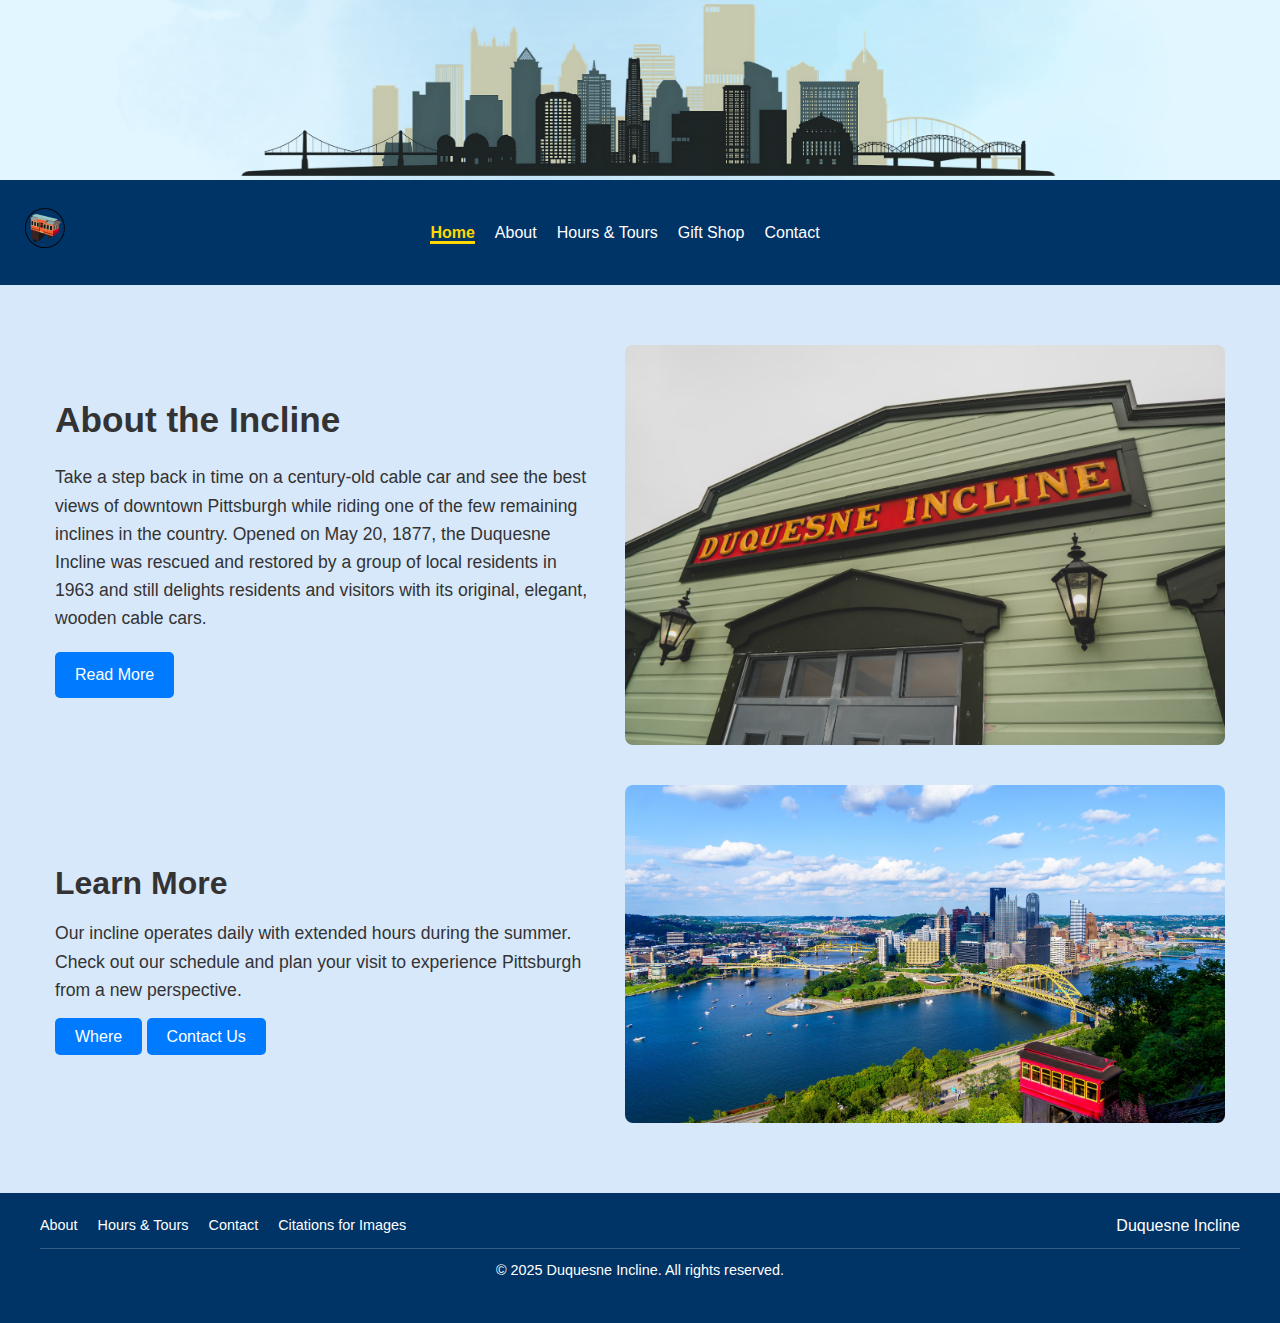
<file: index.html>
<!DOCTYPE html>
<html lang="en">
<head>
  <meta charset="UTF-8" >
  <meta name="viewport" content="width=device-width, initial-scale=1.0">
  <title>Duquesne Incline - Demo Page</title>

  <script src="https://code.jquery.com/jquery-3.7.1.min.js"></script>

  <link rel="stylesheet" href="static/style.css" >
</head>
<body>
  <header>
    <div class="banner">
      <img src="static/bannerImg.png" alt="Duquesne Incline Banner">
    </div>
    <nav>
      <div class="logo">

        <img src="static/LogoImg.webp" alt="Logo">
      </div>
      <ul class="nav-links">

        <li><a href="index.html" class="active">Home</a></li>
        <li><a href="views/about.html">About</a></li>
        <li><a href="views/hoursNtours.html">Hours & Tours</a></li>
        <li><a href="views/gifts.html">Gift Shop</a></li>
        <li><a href="views/contact.html">Contact</a></li>
      </ul>
      <div class="nav-spacer"></div>
    </nav>
  </header>
  
  <main>

    

    <section id="about" class="about-incline">
      <div class="text-content">
        <h2>About the Incline</h2>
        <p>
          Take a step back in time on a century-old cable car and see the best views of downtown Pittsburgh while riding one of the few remaining inclines in the country.
          Opened on May 20, 1877, the Duquesne Incline was rescued and restored by a group of local residents in 1963 and still delights residents and visitors with its original, elegant, wooden cable cars.
          
        </p>
        <div class="button-group">
          <a href="views/about.html" class="btn">Read More</a>
        </div>
      </div>
      <img src="static/pic4.avif" alt="Duquesne Incline overhead view">
    </section>
    
    
    <section class="open-hours">
      <div class="text-content">
        <h3>Learn More</h3>
        <div id="weather-display"></div>
        <p>
          Our incline operates daily with extended hours during the summer. Check out our schedule and plan your visit to experience Pittsburgh from a new perspective.
        </p>
        <a href="views/hoursNtours.html" class="btn">Where</a>
        <a href="views/contact.html" class="btn">Contact Us</a>

        
      </div>
      <img src="static/pic1.avif" alt="Duquesne Incline tracks">
    </section>
  </main>
  
  <footer>
    <div class="footer-container">
      <div class="footer-top">
        <ul class="footer-links">
          <li><a href="views/about.html">About</a></li>
          <li><a href="views/hours.html">Hours & Tours</a></li>
          <li><a href="views/contact.html">Contact</a></li>
          <li><a href="static/ImagesCite.pdf">Citations for Images</a></li>
        </ul>
        <div class="footer-right">
          <p>Duquesne Incline</p>
        </div>
      </div>
      
      <div class="footer-line"></div>
      
      <div class="footer-bottom">
        <p>&copy; 2025 Duquesne Incline. All rights reserved.</p>
      </div>
    </div>
  </footer>
  
  
  <script src="static/script.js"></script>

</body>
</html>
</file>
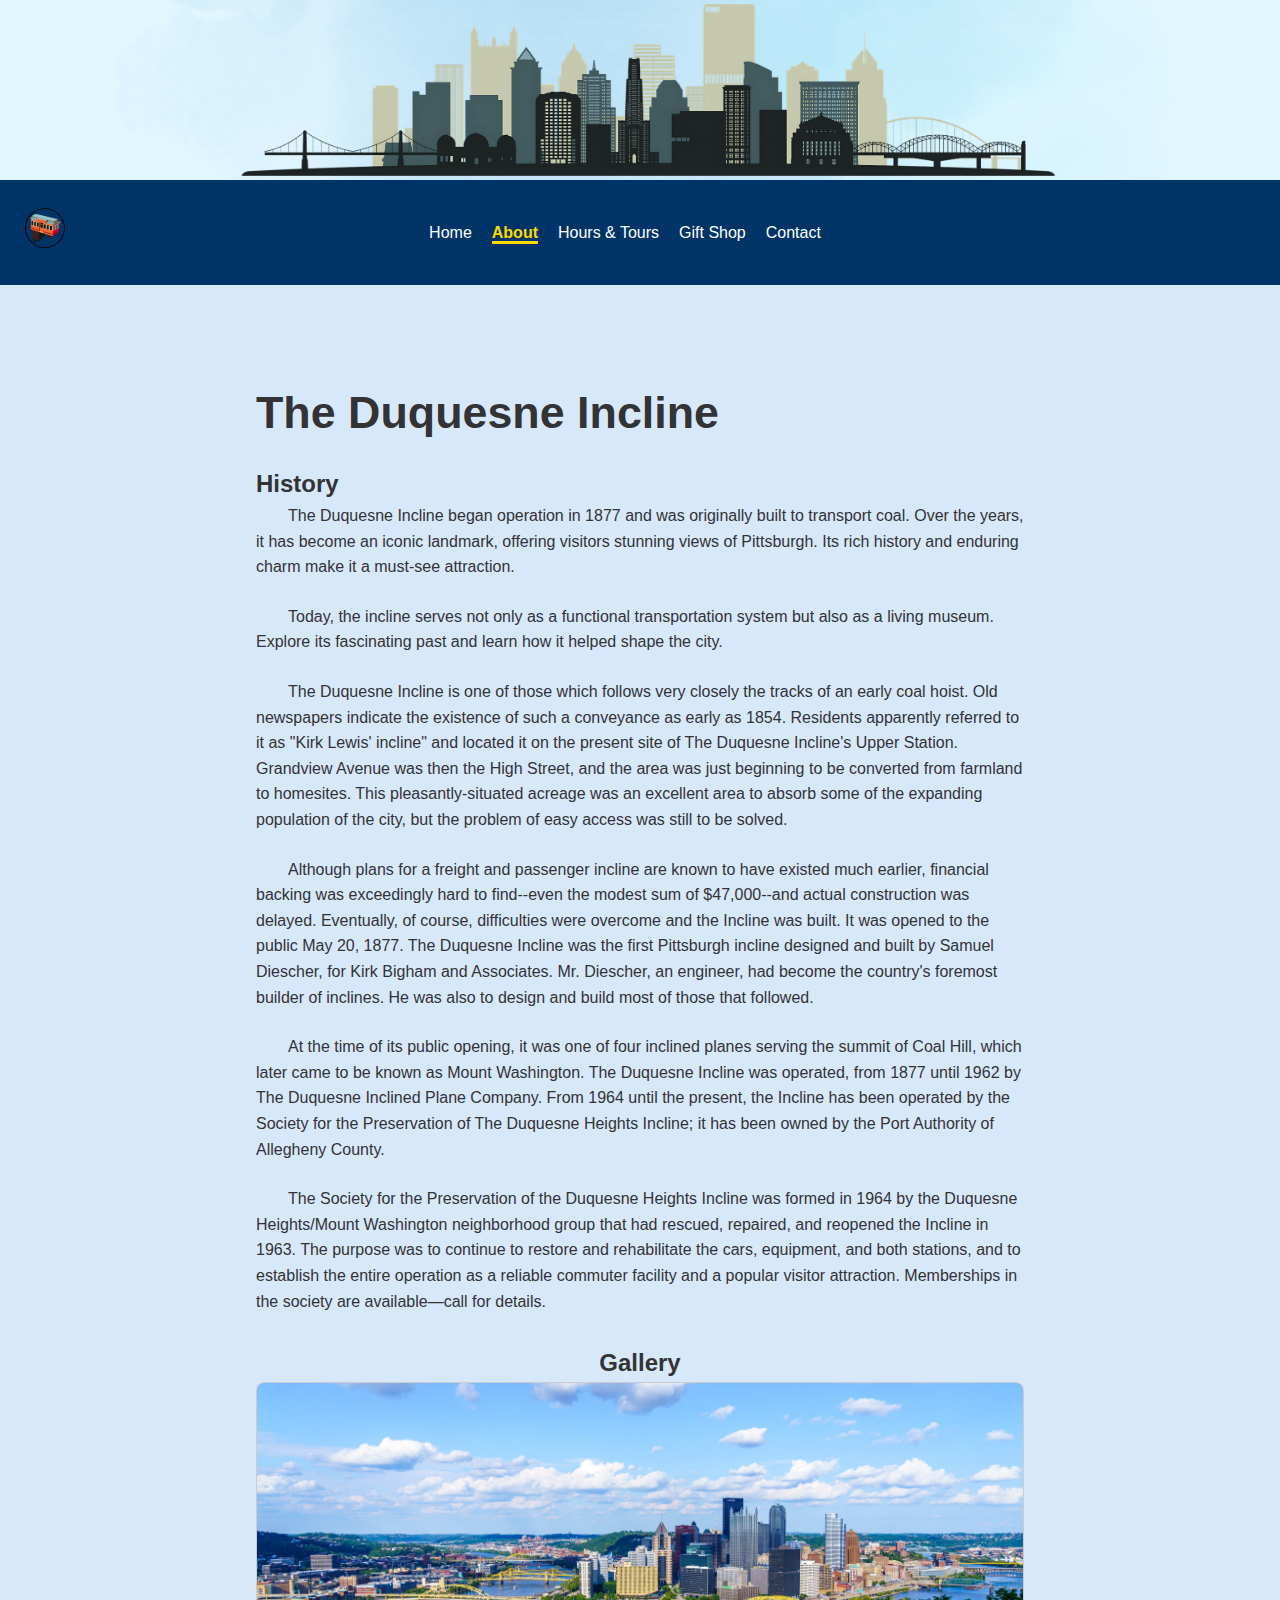
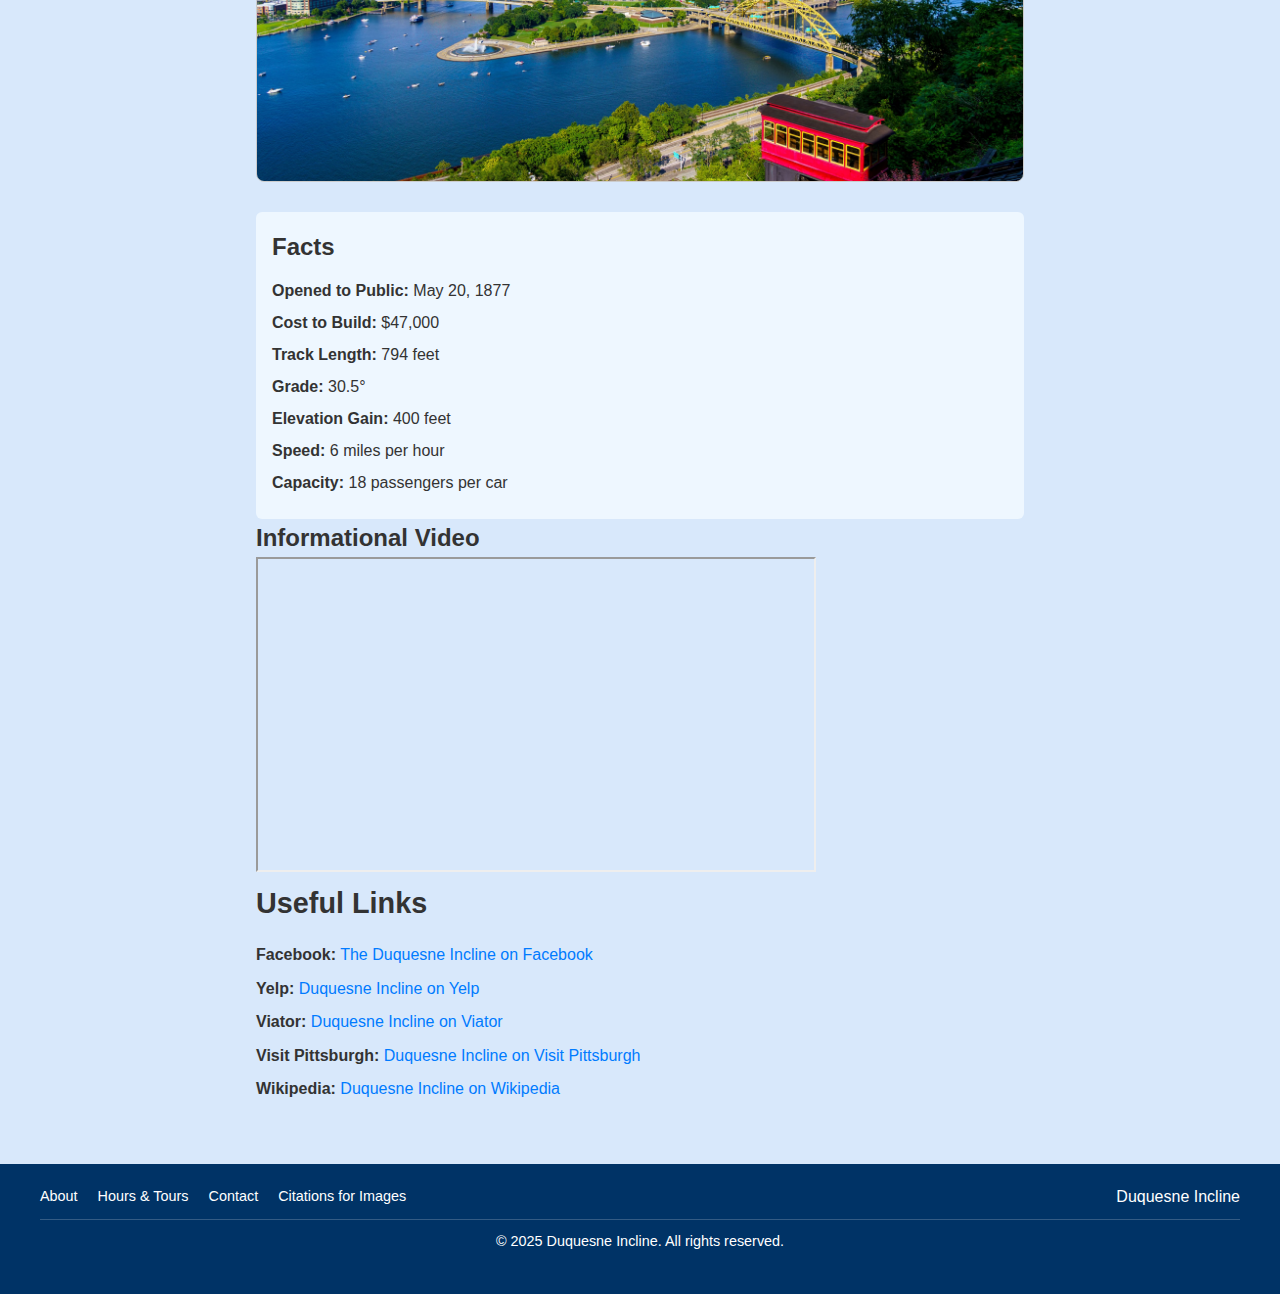
<file: views/about.html>
<!DOCTYPE html>
<html lang="en">
<head>
  <meta charset="UTF-8" >
  <meta name="viewport" content="width=device-width, initial-scale=1.0">
  <title>Duquesne Incline - About</title>

  <link rel="stylesheet" href="../static/style.css" >

  <script src="https://code.jquery.com/jquery-3.7.1.min.js"></script>
</head>
<body>
  <header>
    <div class="banner">
      <img src="../static/bannerImg.png" alt="Duquesne Incline Banner">
    </div>
    <nav>
      <div class="logo">
        <img src="../static/LogoImg.webp" alt="Logo">
      </div>
      <ul class="nav-links">
        <li><a href="../index.html">Home</a></li>
        <li><a href="about.html" class="active">About</a></li>
        <li><a href="hoursNtours.html">Hours & Tours</a></li>
        <li><a href="gifts.html">Gift Shop</a></li>
        <li><a href="contact.html">Contact</a></li>
      </ul>
      <div class="nav-spacer"></div>
    </nav>
  </header>

  <main>
    <section class="about-content">
      <h1>The Duquesne Incline</h1>

      <div class="about-history">
        <h2>History</h2>
        <p>
            The Duquesne Incline began operation in 1877 and was originally built to transport coal.
          Over the years, it has become an iconic landmark, offering visitors stunning views of Pittsburgh.
          Its rich history and enduring charm make it a must-see attraction.
        </p>
        <p>
            Today, the incline serves not only as a functional transportation system but also as a living museum.
          Explore its fascinating past and learn how it helped shape the city.
        </p>
        <p>
            The Duquesne Incline is one of those which follows very closely the tracks of an early coal hoist. Old newspapers indicate the existence of such a conveyance as early as 1854. Residents apparently referred to it as "Kirk Lewis' incline" and located it on the present site of The Duquesne Incline's Upper Station. Grandview Avenue was then the High Street, and the area was just beginning to be converted from farmland to homesites. This pleasantly-situated acreage was an excellent area to absorb some of the expanding population of the city, but the problem of easy access was still to be solved.
        </p>
        <p>
            Although plans for a freight and passenger incline are known to have existed much earlier, financial backing was exceedingly hard to find--even the modest sum of $47,000--and actual construction was delayed. Eventually, of course, difficulties were overcome and the Incline was built. It was opened to the public May 20, 1877. The Duquesne Incline was the first Pittsburgh incline designed and built by Samuel Diescher, for Kirk Bigham and Associates. Mr. Diescher, an engineer, had become the country's foremost builder of inclines. He was also to design and build most of those that followed.
        </p>
        <p>
            At the time of its public opening, it was one of four inclined planes serving the summit of Coal Hill, which later came to be known as Mount Washington. The Duquesne Incline was operated, from 1877 until 1962 by The Duquesne Inclined Plane Company. From 1964 until the present, the Incline has been operated by the Society for the Preservation of The Duquesne Heights Incline; it has been owned by the Port Authority of Allegheny County.
        </p>
        <p>
            The Society for the Preservation of the Duquesne Heights Incline was formed in 1964 by the Duquesne Heights/Mount Washington neighborhood group that had rescued, repaired, and reopened the Incline in 1963. The purpose was to continue to restore and rehabilitate the cars, equipment, and both stations, and to establish the entire operation as a reliable commuter facility and a popular visitor attraction. Memberships in the society are available—call for details.
        </p>
      </div>


      <div class="about-carousel">
        <h2>Gallery</h2>
        <div class="carousel-container">

          <img src="../static/pic1.avif" alt="Duquesne Incline Image 1">
          <img src="../static/pic2.avif" alt="Duquesne Incline Image 2">
          <img src="../static/pic3.avif" alt="Duquesne Incline Image 3">
        </div>
      </div>


      <div class="facts">
        <h2>Facts</h2>
        <ul>
          <li><strong>Opened to Public:</strong> May 20, 1877</li>
          <li><strong>Cost to Build:</strong> $47,000</li>
          <li><strong>Track Length:</strong> 794 feet</li>
          <li><strong>Grade:</strong> 30.5°</li>
          <li><strong>Elevation Gain:</strong> 400 feet</li>
          <li><strong>Speed:</strong> 6 miles per hour</li>
          <li><strong>Capacity:</strong> 18 passengers per car</li>
        </ul>
      </div>

      <section class="video">
        <h2>Informational Video</h2>
        <iframe width="560" height="315"
          src="https://www.youtube-nocookie.com/embed/ve3KMUIlSGk?si=R7fPM-B3IRfa2jn-"
          title="YouTube video player" 
          allow="accelerometer; autoplay; clipboard-write; encrypted-media; gyroscope; picture-in-picture; web-share"
          referrerpolicy="strict-origin-when-cross-origin" allowfullscreen>
        </iframe>
      </section>


      <section class="useful-links">
        <h2>Useful Links</h2>
        <ul>
          <li><strong>Facebook:</strong> <a href="https://www.facebook.com/TheDuquesneIncline" target="_blank">The Duquesne Incline on Facebook</a></li>
          <li><strong>Yelp:</strong> <a href="https://www.yelp.com/biz/duquesne-incline-pittsburgh" target="_blank">Duquesne Incline on Yelp</a></li>
          <li><strong>Viator:</strong> <a href="https://www.viator.com/Pittsburgh-attractions/Duquesne-Incline/d22639-a21677" target="_blank">Duquesne Incline on Viator</a></li>
          <li><strong>Visit Pittsburgh:</strong> <a href="https://www.visitpittsburgh.com/directory/duquesne-incline/" target="_blank">Duquesne Incline on Visit Pittsburgh</a></li>
          <li><strong>Wikipedia:</strong> <a href="https://en.wikipedia.org/wiki/Duquesne_Incline" target="_blank">Duquesne Incline on Wikipedia</a></li>
        </ul>
      </section>
      
    </section>
  </main>

  <footer>
    <div class="footer-container">

      <div class="footer-top">
        <ul class="footer-links">
          <li><a href="about.html">About</a></li>
          <li><a href="hoursNtours.html">Hours & Tours</a></li>
          <li><a href="contact.html">Contact</a></li>
          <li><a href="../static/ImagesCite.pdf">Citations for Images</a></li>
        </ul>
        <div class="footer-right">
          <p>Duquesne Incline</p>
        </div>
      </div>

      <div class="footer-line"></div>

      <div class="footer-bottom">
        <p>&copy; 2025 Duquesne Incline. All rights reserved.</p>
      </div>
    </div>
  </footer>

  <script src="../static/script.js"></script>
</body>
</html>
</file>
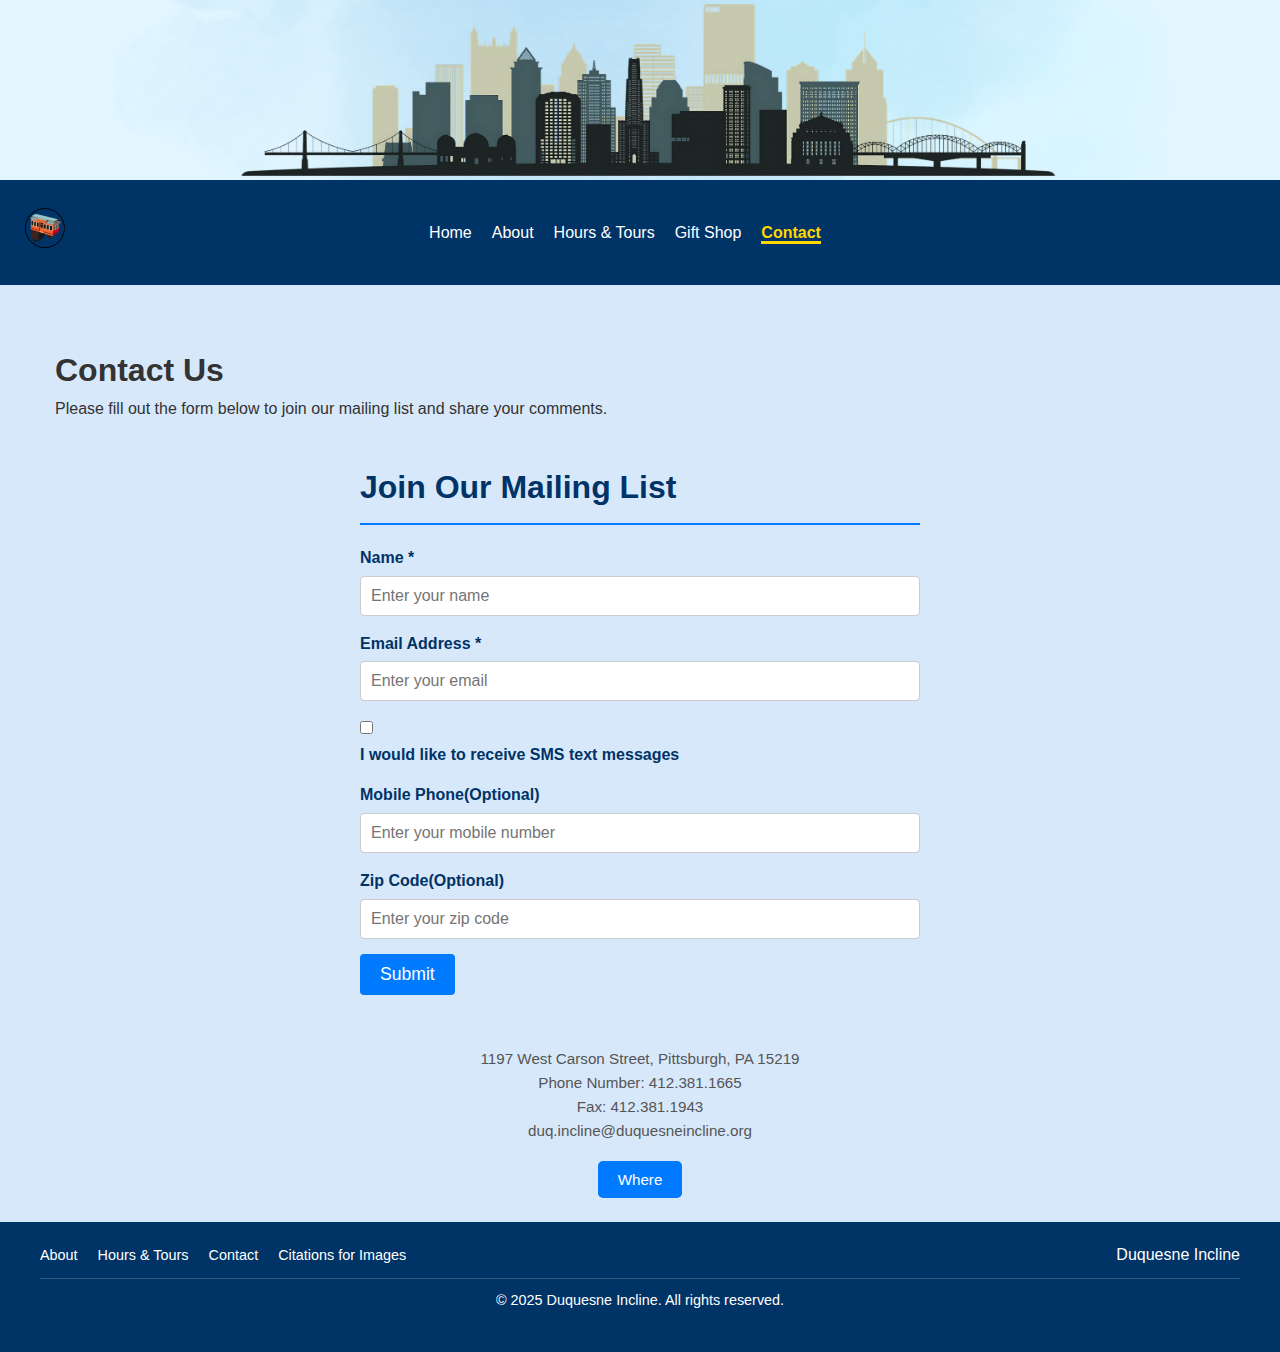
<file: views/contact.html>
<!DOCTYPE html>
<html lang="en">
<head>
  <meta charset="UTF-8" >
  <meta name="viewport" content="width=device-width, initial-scale=1.0">
  <title>Duquesne Incline - Contact</title>

  <link rel="stylesheet" href="../static/style.css">

  <script src="https://code.jquery.com/jquery-3.7.1.min.js"></script>
  <script src="../static/script.js" defer></script>
</head>
<body>
  <header>
    <div class="banner">
      <img src="../static/bannerImg.png" alt="Duquesne Incline Banner">
    </div>
    <nav>
      <div class="logo">
        <img src="../static/LogoImg.webp" alt="Logo">
      </div>
      <ul class="nav-links">
        <li><a href="../index.html">Home</a></li>
        <li><a href="about.html">About</a></li>

        <li><a href="hoursNtours.html">Hours & Tours</a></li>
        <li><a href="gifts.html">Gift Shop</a></li>
        <li><a href="contact.html" class="active">Contact</a></li>
      </ul>
      <div class="nav-spacer"></div>
    </nav>
  </header>

  <main>
    <section class="contact-section">
      <h1>Contact Us</h1>
      <p>Please fill out the form below to join our mailing list and share your comments.</p>

      <form id="contact-form">
        <h2>Join Our Mailing List</h2>
 
        <div class="form-group">
          <label for="name">Name <span>*</span></label>
          <input type="text" id="name" name="name" placeholder="Enter your name" required minlength="2" maxlength="50">
        </div>

        <div class="form-group">
          <label for="email">Email Address <span>*</span></label>
          <input type="email" id="email" name="email" placeholder="Enter your email" required maxlength="100">
        </div>

        <div class="form-group">
          <input type="checkbox" id="sms-optin" name="sms-optin">
          <label for="sms-optin">I would like to receive SMS text messages</label>
        </div>
        
        <div class="form-group">
          <label for="mobile">Mobile Phone(Optional)</label>
          <input type="tel" id="mobile" name="mobile" placeholder="Enter your mobile number" pattern="[0-9]+" maxlength="15">
        </div>
  
        <div class="form-group">
          <label for="zip">Zip Code(Optional)</label>
          <input type="text" id="zip" name="zip" placeholder="Enter your zip code" pattern="\d{5}" maxlength="5">
        </div>

        <button type="submit" class="btn">Submit</button>
      </form>
      



      <div class="contact-info">
        <p>1197 West Carson Street, Pittsburgh, PA 15219</p>
        <p>Phone Number: 412.381.1665</p>
        <p>Fax: 412.381.1943</p>
        <p>duq.incline@duquesneincline.org</p>
        <p> _______</p>
        <a href="hoursNtours.html" class="btn">Where</a>
      </div>
      
    </section>
  </main>

  <footer>
    <div class="footer-container">
      <div class="footer-top">
        <ul class="footer-links">
          <li><a href="about.html">About</a></li>
          <li><a href="hoursNtours.html">Hours & Tours</a></li>
          <li><a href="contact.html">Contact</a></li>
          <li><a href="../static/ImagesCite.pdf">Citations for Images</a></li>
        </ul>
        <div class="footer-right">
          <p>Duquesne Incline</p>
        </div>
      </div>
      
      <div class="footer-line"></div>
      
      <div class="footer-bottom">
        <p>&copy; 2025 Duquesne Incline. All rights reserved.</p>
      </div>
    </div>
  </footer>
</body>
</html>
</file>
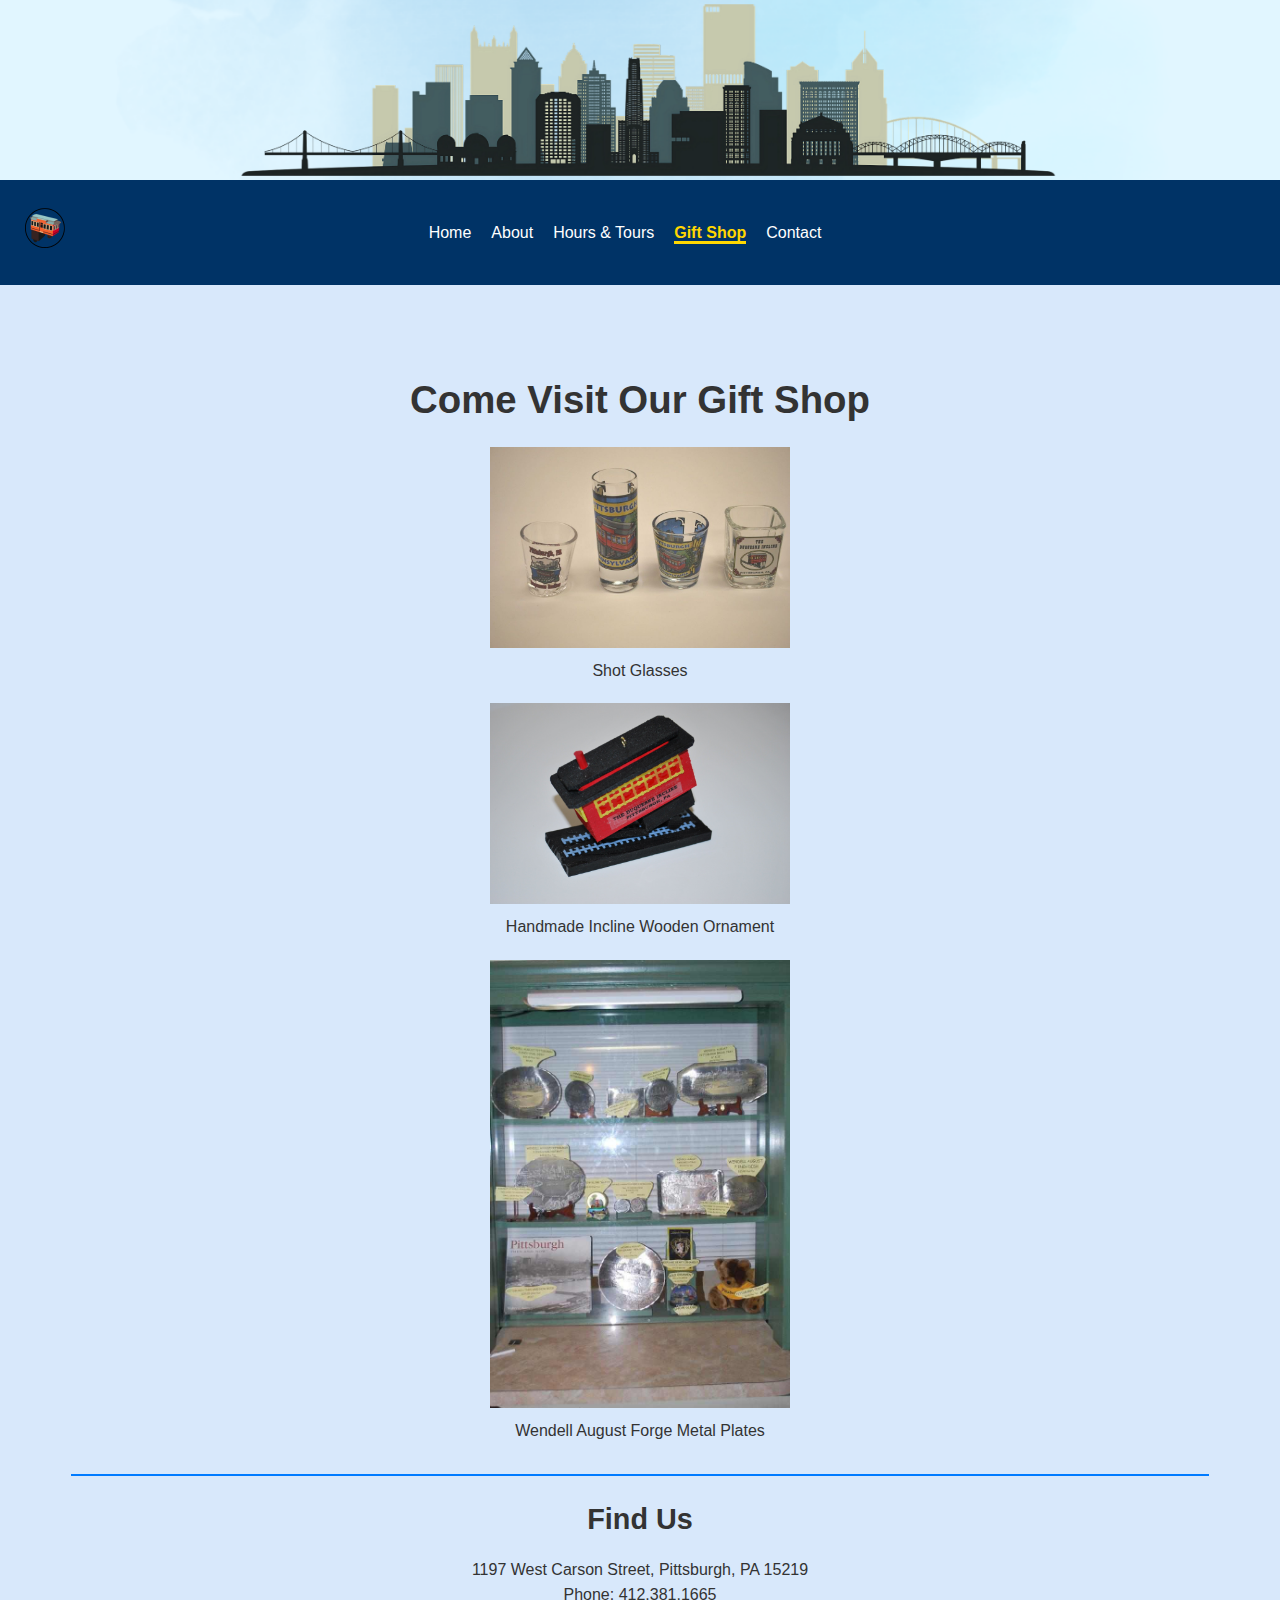
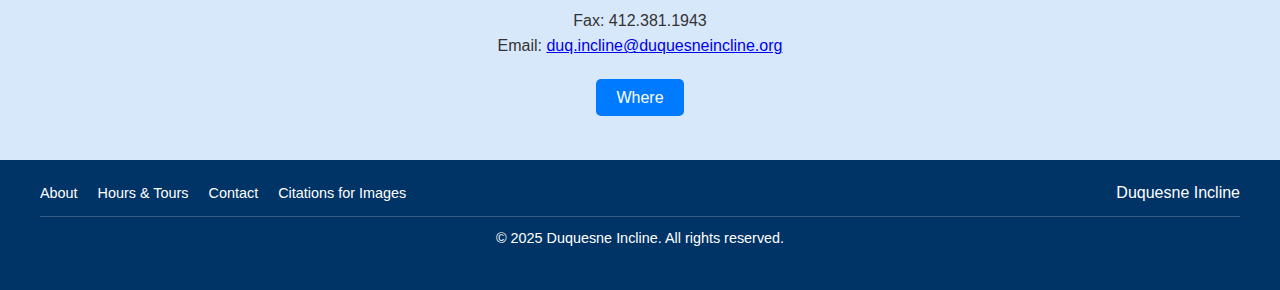
<file: views/gifts.html>
<!DOCTYPE html>
<html lang="en">
<head>
  <meta charset="UTF-8">
  <meta name="viewport" content="width=device-width, initial-scale=1.0">
  <title>Duquesne Incline - Gift Shop</title>

  <link rel="stylesheet" href="../static/style.css" >
  <script src="https://code.jquery.com/jquery-3.7.1.min.js"></script>

</head>
<body>

  <header>
    <div class="banner">
      <img src="../static/bannerImg.png" alt="Duquesne Incline Banner">
    </div>
    <nav>
      <div class="logo">
        <img src="../static/LogoImg.webp" alt="Logo">
      </div>
      <ul class="nav-links">
        <li><a href="../index.html">Home</a></li>
        <li><a href="about.html">About</a></li>
        <li><a href="hoursNtours.html">Hours & Tours</a></li>
        <li><a href="gifts.html" class="active">Gift Shop</a></li>
        <li><a href="contact.html">Contact</a></li>
      </ul>
      <div class="nav-spacer"></div>
    </nav>
  </header>




  <main>
    <section class="gift-section">
      <h1>Come Visit Our Gift Shop</h1>

      <div class="gift-items">
        <div class="gift-item">
          <img src="../static/shotGlasses.jpg" alt="Shot Glasses">
          <p>Shot Glasses</p>
        </div>
        <div class="gift-item">
          <img src="../static/woodCar.jpg" alt="Handmade Incline Wooden Ornament">
          <p>Handmade Incline Wooden Ornament</p>
        </div>
        <div class="gift-item">
          <img src="../static/fireGift.jpg" alt="Wendell August Forge Metal Plates">
          <p>Wendell August Forge Metal Plates</p>
        </div>
      </div>


      <section class="find-us">
        <h2>Find Us</h2>
        <p>
          1197 West Carson Street, Pittsburgh, PA 15219<br>
          Phone: 412.381.1665<br>
          Fax: 412.381.1943<br>
          Email: <a href="mailto:duq.incline@duquesneincline.org">duq.incline@duquesneincline.org</a>
        </p>
        <p>________</p>
        <a href="hoursNtours.html" class="btn">Where</a>
      </section>
    </section>
  </main>
  
  
  

  <footer>
    <div class="footer-container">
      <div class="footer-top">
        <ul class="footer-links">
          <li><a href="about.html">About</a></li>
          <li><a href="hoursNtours.html">Hours & Tours</a></li>
          <li><a href="contact.html">Contact</a></li>
          <li><a href="../static/ImagesCite.pdf">Citations for Images</a></li>
        </ul>
        <div class="footer-right">
          <p>Duquesne Incline</p>
        </div>
      </div>
      
      <div class="footer-line"></div>
      
      <div class="footer-bottom">
        <p>&copy; 2025 Duquesne Incline. All rights reserved.</p>
      </div>
    </div>
  </footer>
  <script src="../static/script.js"></script>


</body>
</html>
</file>
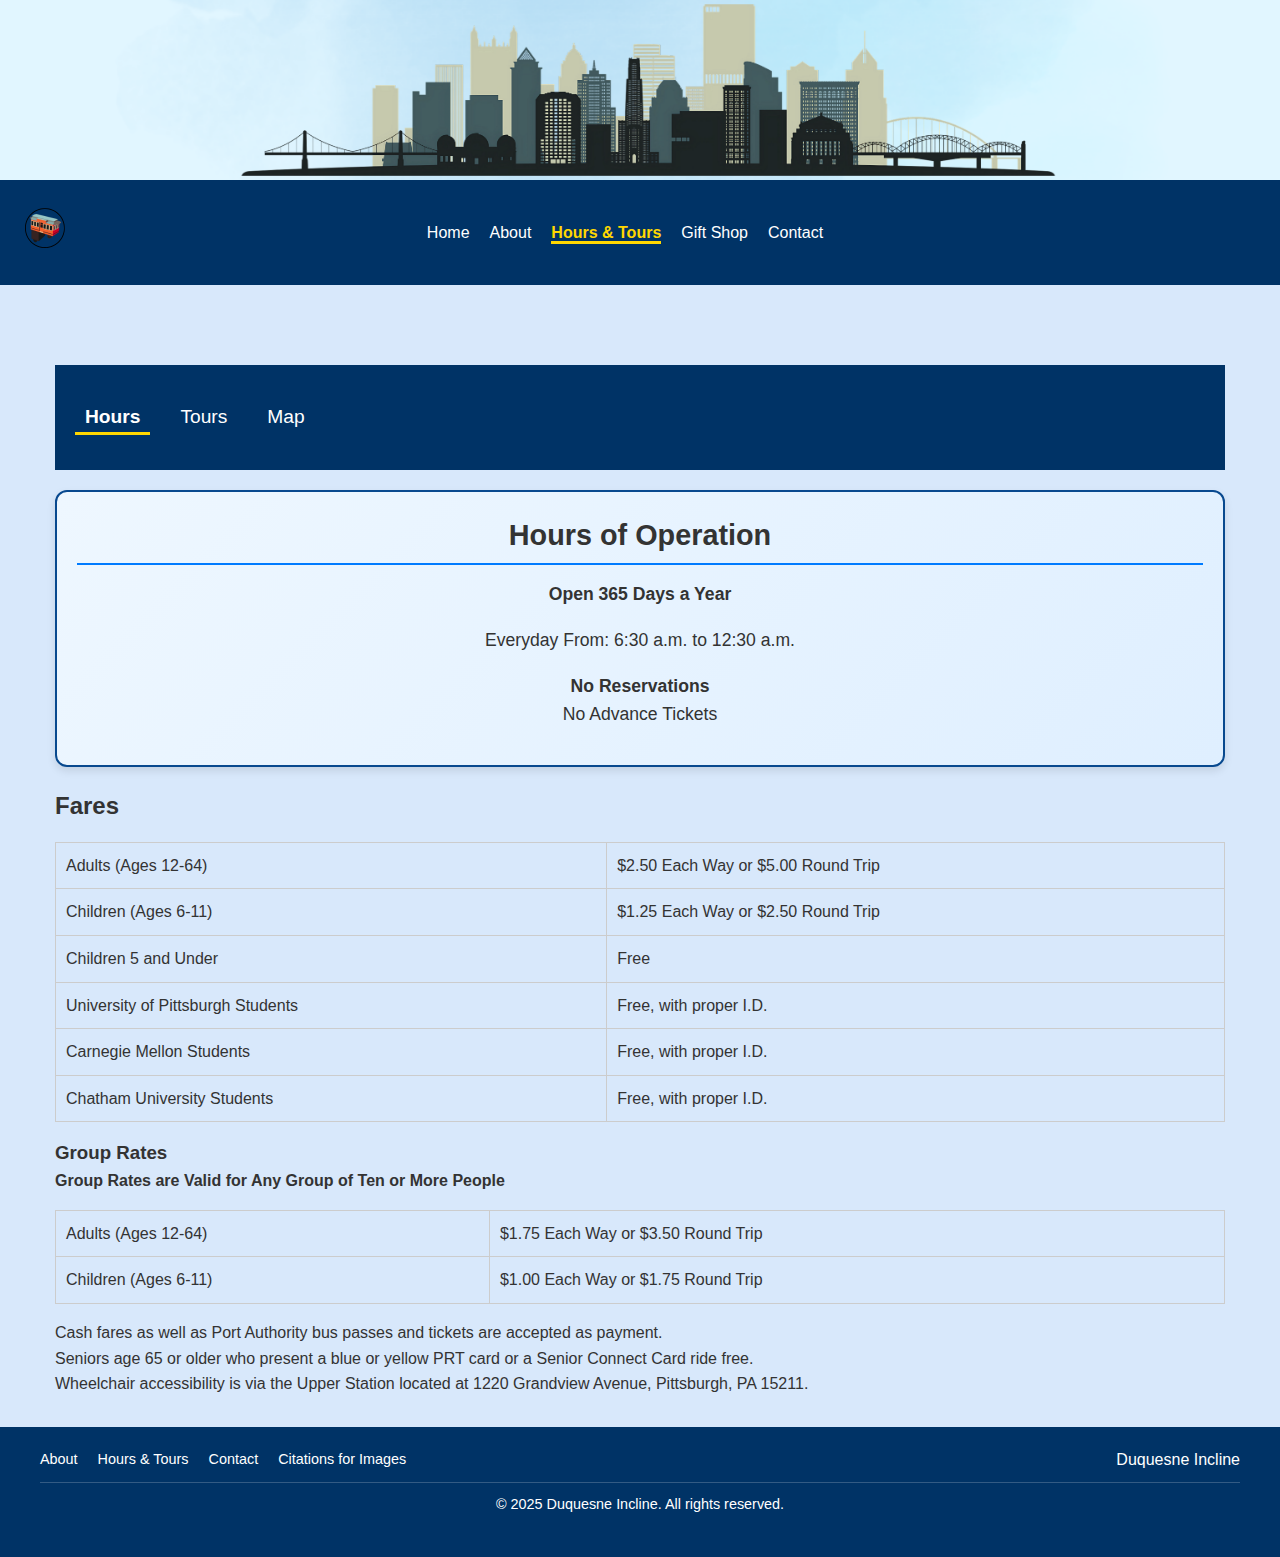
<file: views/hoursNtours.html>
<!DOCTYPE html>
<html lang="en">
<head>
  <meta charset="UTF-8" />
  <meta name="viewport" content="width=device-width, initial-scale=1.0" />
  <title>Duquesne Incline - Hours & Tours</title>
  <!-- Link to your external CSS (the same one used for your other pages) -->
  <link rel="stylesheet" href="../static/style.css" />
  <!-- Load jQuery -->
  <script src="https://code.jquery.com/jquery-3.7.1.min.js"></script>

</head>
<body>
  <!-- Header remains unchanged -->
  <header>
    <div class="banner">
      <img src="../static/bannerImg.png" alt="Duquesne Incline Banner">
    </div>
    <nav>
      <div class="logo">
        <img src="../static/LogoImg.webp" alt="Logo">
      </div>
      <ul class="nav-links">
        <li><a href="../index.html">Home</a></li>
        <li><a href="about.html">About</a></li>
        <!-- Set this page as active -->
        <li><a href="hoursNtours.html" class="active">Hours & Tours</a></li>
        <li><a href="gifts.html">Gift Shop</a></li>
        <li><a href="contact.html">Contact</a></li>
      </ul>
      <div class="nav-spacer"></div>
    </nav>
  </header>

  <main>
    <!-- New sub-navigation for Hours and Tours -->
    <nav class="sub-nav">
      <ul>
        <li><a href="javascript:void(0);" id="tab-hours">Hours</a></li>
        <li><a href="javascript:void(0);" id="tab-tours">Tours</a></li>
        <li><a href="javascript:void(0);" id="tab-map">Map</a></li>
      </ul>
    </nav>
    
    <!-- Hours Content Section (copied from your hours.html main content) -->
    <div id="content-hours">
      <div class="hours-layout">
        <section class="fares-info">
          <section class="hours-of-operation">
            <h2>Hours of Operation</h2>
            <p><strong>Open 365 Days a Year</strong></p>
            <p>Everyday From: 6:30 a.m. to 12:30 a.m.</p>
            <p><strong>No Reservations</strong><br>No Advance Tickets</p>
          </section>
          <h2>Fares</h2>
          <table class="fares-table">
            <tbody>
              <tr>
                <td>Adults (Ages 12-64)</td>
                <td>$2.50 Each Way or $5.00 Round Trip</td>
              </tr>
              <tr>
                <td>Children (Ages 6-11)</td>
                <td>$1.25 Each Way or $2.50 Round Trip</td>
              </tr>
              <tr>
                <td>Children 5 and Under</td>
                <td>Free</td>
              </tr>
              <tr>
                <td>University of Pittsburgh Students</td>
                <td>Free, with proper I.D.</td>
              </tr>
              <tr>
                <td>Carnegie Mellon Students</td>
                <td>Free, with proper I.D.</td>
              </tr>
              <tr>
                <td>Chatham University Students</td>
                <td>Free, with proper I.D.</td>
              </tr>
            </tbody>
          </table>
          <h3>Group Rates</h3>
          <p><strong>Group Rates are Valid for Any Group of Ten or More People</strong></p>
          <table class="fares-table">
            <tbody>
              <tr>
                <td>Adults (Ages 12-64)</td>
                <td>$1.75 Each Way or $3.50 Round Trip</td>
              </tr>
              <tr>
                <td>Children (Ages 6-11)</td>
                <td>$1.00 Each Way or $1.75 Round Trip</td>
              </tr>
            </tbody>
          </table>
          <p>Cash fares as well as Port Authority bus passes and tickets are accepted as payment.</p>
          <p>Seniors age 65 or older who present a blue or yellow PRT card or a Senior Connect Card ride free.</p>
          <p>Wheelchair accessibility is via the Upper Station located at 1220 Grandview Avenue, Pittsburgh, PA 15211.</p>
        </section>
      </div>
    </div>
    
    <!-- Tours Content Section (copied from your tours.html main content) -->
    <div id="content-tours">
      <h1>Tours & Programs</h1>
      <section class="field-trip-program">
        <h2>Field Trip Program for Students &amp; Youth Groups</h2>
        <p>
          A free field trip program is available for students and youth groups of ten or more daily – except Saturdays and Sundays after 12:00 noon due to weekend crowds and limited space.
        </p>
        <ul>
          <li>A teacher's lesson packet for students' specific grade level</li>
          <li>A round trip ride on the Duquesne Incline</li>
          <li>A history of inclines in Pittsburgh</li>
          <li>A discussion about Pittsburgh's industrial past</li>
          <li>A visit to the machine room to observe the original hoisting equipment in operation and learn about the engineers who built it</li>
          <li>A panoramic view of Downtown Pittsburgh and The North Shore from our observation deck 400 feet above the three rivers</li>
          <li>A brief history of the French and Indian War from which the city arose</li>
        </ul>
      </section>
      
      <section class="tours-and-activities">
        <h2>CITY TOURS THAT FEATURE THE DUQUESNE INCLINE</h2>
        <table class="tours-table">
          <thead>
            <tr>
              <th>Company</th>
              <th>Website</th>
              <th>Phone</th>
            </tr>
          </thead>
          <tbody>
            <tr>
              <td>Pittsburgh Tours and More</td>
              <td><a href="http://www.pghtoursandmore.net" target="_blank">www.pghtoursandmore.net</a></td>
              <td>412-323-4707</td>
            </tr>
            <tr>
              <td>Molly's Trolleys</td>
              <td><a href="http://www.mollystrolleyspgh.com" target="_blank">www.mollystrolleyspgh.com</a></td>
              <td>412-281-2055</td>
            </tr>
            <tr>
              <td>Rivers of Steel</td>
              <td><a href="http://www.riversofsteel.com" target="_blank">www.riversofsteel.com</a></td>
              <td>412-464-4020 or 412-381-8687</td>
            </tr>
            <tr>
              <td>The Pittsburgh Tour Company</td>
              <td><a href="http://www.pghtours.com" target="_blank">www.pghtours.com</a></td>
              <td>412-381-8687</td>
            </tr>
          </tbody>
        </table>
      
        <h2>THINGS TO DO AFTER INCLINE VISIT</h2>
        <table class="activities-table">
          <thead>
            <tr>
              <th>Activity</th>
              <th>Details</th>
            </tr>
          </thead>
          <tbody>
            <tr>
              <td>Dining on Grandview Avenue</td>
              <td>Within Walking Distance of our Upper Station</td>
            </tr>
            <tr>
              <td>Steel Mill Saloon</td>
              <td><a href="https://w.steelmillsaloon.com/" target="_blank">www.steelmillsaloon.com</a><br>412-586-4926</td>
            </tr>
            <tr>
              <td>Coal Hill Steak House (Grandview Saloon)</td>
              <td><a href="http://www.thegrandviewsaloon.com/" target="_blank">www.thegrandviewsaloon.com</a><br>412-431-1400</td>
            </tr>
            <tr>
              <td>LeMont Restaurant</td>
              <td><a href="http://www.lemontpittsburgh.com" target="_blank">www.lemontpittsburgh.com</a><br>412-431-3100</td>
            </tr>
            <tr>
              <td>Monterey Bay Fish Grotto</td>
              <td><a href="http://www.montereybayfishgrotto.com" target="_blank">www.montereybayfishgrotto.com</a><br>412-381-1919</td>
            </tr>
            <tr>
              <td>Station Square</td>
              <td>Less than one mile east of our Lower Station</td>
            </tr>
            <tr>
              <td>Sheraton Pittsburgh Hotel at Station Square</td>
              <td><a href="http://www.sheraton.com/stationsquare" target="_blank">www.sheraton.com/stationsquare</a><br>412-261-2000</td>
            </tr>
            <tr>
              <td>Hard Rock Cafe</td>
              <td><a href="http://www.hardrock.com/pittsburgh" target="_blank">www.hardrock.com/pittsburgh</a><br>412-481-7625</td>
            </tr>
            <tr>
              <td>Buca Di Beppo (Italian Cuisine)</td>
              <td><a href="http://www.bucadibeppo.com" target="_blank">www.bucadibeppo.com</a><br>412-471-9463</td>
            </tr>
            <tr>
              <td>Gateway Clipper Fleet</td>
              <td><a href="http://www.gatewayclipper.com" target="_blank">www.gatewayclipper.com</a><br>412-355-7993</td>
            </tr>
            <tr>
              <td>Molly's Trolleys (Charter Customized Sightseeing Tour)</td>
              <td><a href="http://www.mollystrolleyspittsburgh.com" target="_blank">www.mollystrolleyspittsburgh.com</a><br>412-281-2085</td>
            </tr>
            <tr>
              <td>Grand Concourse</td>
              <td><a href="https://www.opentable.com/grand-concourse" target="_blank">www.opentable.com/grand-concourse</a><br>412-261-1717</td>
            </tr>
            <tr>
              <td>Segway in Paradise</td>
              <td><a href="https://segwaypittsburgh.com/" target="_blank">segwaypittsburgh.com</a><br>412-337-3941</td>
            </tr>
            <tr>
              <td>North Shore</td>
              <td>Just across the West End Bridge from our Lower Station (less than 5 minutes)</td>
            </tr>
            <tr>
              <td>Rivers Casino Pittsburgh</td>
              <td><a href="http://www.theriverscasino.com" target="_blank">www.theriverscasino.com</a><br>412-231-7777</td>
            </tr>
            <tr>
              <td>Heinz Field</td>
              <td>Home to the Steelers and Pitt Panthers<br>412-323-1200</td>
            </tr>
            <tr>
              <td>PNC Park</td>
              <td><a href="http://www.pittsburghpirates.com" target="_blank">www.pittsburghpirates.com</a><br>412-321-BUCS</td>
            </tr>
            <tr>
              <td>Carnegie Science Center/Highmark Sports Works</td>
              <td><a href="http://www.carnegiesciencecenter.org" target="_blank">www.carnegiesciencecenter.org</a><br>412-237-3336</td>
            </tr>
            <tr>
              <td>RiverQuest</td>
              <td><a href="http://www.riverquest.com" target="_blank">www.riverquest.com</a><br>412-231-2712</td>
            </tr>
            <tr>
              <td>Kayak Pittsburgh</td>
              <td><a href="http://www.kayakpittsburgh.org" target="_blank">www.kayakpittsburgh.org</a><br>412-969-9090</td>
            </tr>
            <!-- Museums and Cultural Attractions -->
            <tr>
              <td>Children's Museum</td>
              <td><a href="http://www.pittsburghkids.org" target="_blank">www.pittsburghkids.org</a><br>412-322-5058</td>
            </tr>
            <tr>
              <td>National Aviary</td>
              <td><a href="http://www.nationaviary.org" target="_blank">www.nationaviary.org</a><br>412-323-7235</td>
            </tr>
            <tr>
              <td>Andy Warhol Museum</td>
              <td><a href="http://www.warhol.org" target="_blank">www.warhol.org</a><br>412-237-8300</td>
            </tr>
            <tr>
              <td>Mattress Factory Art Museum</td>
              <td><a href="http://www.mattress.org" target="_blank">www.mattress.org</a><br>412-231-3169</td>
            </tr>
            <!-- Downtown Attractions -->
            <tr>
              <td>Market Square</td>
              <td><a href="http://www.downtownpittsburgh.com/market-square" target="_blank">www.downtownpittsburgh.com/market-square</a></td>
            </tr>
            <tr>
              <td>Golden Triangle Bike Rental</td>
              <td>
                Take a ride on the 26 miles of scenic riverfront trail. Bring your bike to the Duquesne Incline and ride up to Grandview Avenue for a dramatic view.<br>
                <a href="http://www.bikepittsburgh.com" target="_blank">www.bikepittsburgh.com</a><br>
                412-600-0675
              </td>
            </tr>
            <tr>
              <td>Fort Pitt Museum + Blockhouse</td>
              <td>
                <a href="http://www.pittsburgh.about.com/od/discover_history/p/fort_pitt_museum.htm" target="_blank">www.pittsburgh.about.com/od/discover_history/p/fort_pitt_museum.htm</a><br>
                412-454-6000 or 412-281-9284
              </td>
            </tr>
            <tr>
              <td>David L. Lawrence Convention Center</td>
              <td>
                <a href="http://www.pittsburghcc.com/cc/" target="_blank">www.pittsburghcc.com/cc/</a><br>
                412-565-6000
              </td>
            </tr>
            <tr>
              <td>Benedum Center</td>
              <td>
                <a href="http://www.pgharts.org/visit/facilities/benedum/" target="_blank">www.pgharts.org/visit/facilities/benedum/</a><br>
                412-456-6666
              </td>
            </tr>
            <tr>
              <td>Byham Theater</td>
              <td>
                <a href="http://www.culturaldistrict.org/venues/byham-theater" target="_blank">www.culturaldistrict.org/venues/byham-theater</a><br>
                412-456-6666
              </td>
            </tr>
            <tr>
              <td>PPG Paints Arena</td>
              <td>
                <a href="https://www.ppgpaintsarena.com/" target="_blank">www.ppgpaintsarena.com/</a><br>
                412-642-1800
              </td>
            </tr>
            <tr>
              <td>Heinz Hall</td>
              <td>
                <a href="http://www.pittsburghsymphony.org/pghsymph.nsf/home+page/home+page" target="_blank">www.pittsburghsymphony.org</a><br>
                412-392-4900
              </td>
            </tr>
            <tr>
              <td>Senator John Heinz History Center</td>
              <td>
                <a href="http://www.heinzhistorycenter.org/" target="_blank">www.heinzhistorycenter.org/</a><br>
                412-454-6000
              </td>
            </tr>
            <!-- Sites of Interest -->
            <tr>
              <td>Visit Pittsburgh</td>
              <td>
                <a href="http://www.visitpittsburgh.com" target="_blank">www.visitpittsburgh.com</a><br>
                800-359-0758
              </td>
            </tr>
            <tr>
              <td>Popular Pittsburgh</td>
              <td>
                <a href="http://www.popularpittsburgh.com" target="_blank">www.popularpittsburgh.com</a><br>
                800-231-4788
              </td>
            </tr>
          </tbody>
        </table>
      </section>
    </div>

    <div id="content-map">
    <section class="map-section">
        <h2>Find Us</h2>
        <div id="map-container">
          <!-- This iframe will be updated with directions -->
          <iframe id="map-frame" 
            src="https://www.google.com/maps/embed?pb=!1m18!1m12!1m3!1d12146.392290993152!2d-80.03666491284179!3d40.439898000000035!2m3!1f0!2f0!3f0!3m2!1i1024!2i768!4f13.1!3m3!1m2!1s0x8834f6af9e6ab935%3A0xe871d2bbc2032b83!2sDuquesne%20Incline!5e0!3m2!1sen!2sus!4v1742960526991!5m2!1sen!2sus" 
            width="600" 
            height="450" 
            style="border:0;" 
            allowfullscreen="" 
            loading="lazy" 
            referrerpolicy="no-referrer-when-downgrade">
          </iframe>
        </div>
        <!-- New text input and button for directions -->
        <div id="directions-input">
          <input type="text" id="origin-address" placeholder="Enter your address">
          <button id="get-directions" type="button">Get Directions</button>
        </div>
      </section>
    </div>


  </main>

  <footer>
    <div class="footer-container">
      <div class="footer-top">
        <ul class="footer-links">
          <li><a href="about.html">About</a></li>
          <li><a href="hoursNtours.html">Hours & Tours</a></li>
          <li><a href="contact.html">Contact</a></li>
          <li><a href="../static/ImagesCite.pdf">Citations for Images</a></li>
        </ul>
        <div class="footer-right">
          <p>Duquesne Incline</p>
        </div>
      </div>
      <div class="footer-line"></div>
      <div class="footer-bottom">
        <p>&copy; 2025 Duquesne Incline. All rights reserved.</p>
      </div>
    </div>
  </footer>
  
  <script src="../static/script.js"></script>
</body>
</html>
</file>
<file: static/style.css>
* {
    margin: 0;
    padding: 0;
    box-sizing: border-box;
  }

  header {
    margin-bottom: 0; 
  }
  
  
  html, body {
    font-family: 'Roboto', sans-serif;
    background-color: #fff;
    color: #333;
    line-height: 1.6;
  }
  
 
  header {
    margin-bottom: 30px;
  }


  
  /* where the main content is (index.html) */
  main {
    max-width: 1200px;
    margin: 0 auto;
    padding: 30px 15px;
  }
  

  .about-incline {
    display: flex;
    align-items: center;
    gap: 30px;
    margin-bottom: 40px;
    flex-wrap: wrap;
  }
  
  .about-incline .text-content {
    flex: 1;
    min-width: 300px;
  }
  
  .about-incline h2 {
    font-size: 2.2rem;
    margin-bottom: 15px;
  }
  
  .about-incline p {
    font-size: 1.1rem;
    margin-bottom: 20px;
  }
  
  .about-incline img {
    flex: 1;
    max-width: 600px;
    width: 100%;
    border-radius: 8px;
  }
  
  .button-group {
    display: flex;
    gap: 15px;
  }
  
  .btn {
    background: #007BFF;
    color: #fff;
    padding: 10px 20px;
    border-radius: 5px;
    text-decoration: none;
    transition:  0.3s;
  }
  
  .btn:hover {
    background: #0056b3;
  }
  

  .open-hours {
    display: flex;
    align-items: center;
    gap: 30px;
    margin-bottom: 40px;
    flex-wrap: wrap;
  }
  
  .open-hours .text-content {
    flex: 1;
    min-width: 300px;
  }
  
  .open-hours h3 {
    font-size: 2rem;
    margin-bottom: 10px;
  }
  
  
  .open-hours p {
    font-size: 1.1rem;
    margin-bottom: 20px;
  }
  
  .open-hours img {
    flex: 1;
    max-width: 600px;
    width: 100%;
    border-radius: 8px;
  }
  
  html, body {
    background-color: rgb(216, 232, 251); 
  }
  

/*-------------------------*/

/* footer stuff */


  footer {
    background-color: #003366;
    color: #fff;          
    text-align: center;
    padding: 20px;
    border-top: none;      
    font-size: 0.9rem;     
    height: 130px;
  }
  
  .footer-container {
    max-width: 1200px; 
    margin: 0 auto;    
  }
  
  .footer-top {
    display: flex;
    justify-content: space-between;
    align-items: center;
  }
  

  .footer-links {
    list-style: none;
    display: flex;
    gap: 20px; 
    margin: 0;
    padding: 0;
  }
  
  .footer-links a {
    color: #fff;
    text-decoration: none;
    transition: color 0.3s;
  }
  
  .footer-links a:hover {
    color: #ffd700; 
  }
  
  
  .footer-right p {
    margin: 0;  
    font-size: 1rem; 
  }
  
  .footer-line {
    border-top: 1px solid rgba(255, 255, 255, 0.2); /* some line*/
    margin: 10px 0;
  }
  
  /* centered copyrigt stuff */
  .footer-bottom {
    text-align: center;
  }
  
  
  
  /* top of website stuff*/
  .banner img {
    width: 100%;
    height: 180px; 
    object-fit: cover;
    display: block;
    margin-bottom: 0;
  }

  
  nav {
    display: flex;
    align-items: center;
    justify-content: space-between;
    background-color: #003366; 
    height: 105px;
    padding: 10px 20px;
    margin-top: 0;
  }
  
  nav .logo img {
    max-height: 50px; 
    width: auto;
  }
  
  .nav-links {
    display: flex;
    list-style: none;
    gap: 20px;
    margin: 0;
    padding: 0;
  }


  
  
  /* animations inspired from https://codepen.io/EvyatarDa/pen/waKXMd */
  nav li a {
    position: relative;
    color: #fff;        
    text-decoration: none;
  }
  
  nav li a::after {
    content: "";
    position: absolute;
    left: 0;
    bottom: -3px;       
    width: 0;
    height: 3px;        
    background: #ffd700; 
    transition: width 0.3s ease-in-out;
  }
  

  nav li a.active {
    color: #ffd700;      
    font-weight: bold;   
  }


  
  nav li a:hover::after,
  nav li a.active::after { /*  show the underline for active links */
    width: 100%;
  }
  
  
  

  
  .nav-spacer {
    width: 80px; 
  }
  

  #weather-display {
    color: #967f4c;  /* A vibrant orange-red, change this to your preferred color */
    font-size: 1.1rem; /* Optional: adjust the font size */
    font-weight: bold; /* Optional: make it bold */
  }





  
/*-------------------------------------------------*/

  /* styles for the Hours n Tours page content */
.hours-tours {
  margin-top: 20px;
}

.section-header h1 {
  font-size: 2.5rem;
  margin-bottom: 10px;
}

.section-header p {
  font-size: 1.2rem;
  margin-bottom: 20px;
}


.content-wrapper {
  display: flex;
  flex-wrap: wrap;
  gap: 30px;
  margin-top: 20px;
}




.hours-of-operation {
  background: linear-gradient(135deg, #eef7ff, #dfefff);
  border: 2px solid #08498f;
  border-radius: 12px;
  padding: 20px;
  margin-bottom: 20px;
  box-shadow: 0 4px 8px rgba(0, 0, 0, 0.1);
  text-align: center; 
}

.hours-of-operation h2 {
  font-size: 1.8rem;
  margin-bottom: 15px;
  padding-bottom: 5px;
  border-bottom: 2px solid #007BFF;
}

.hours-of-operation p {
  margin-bottom: 1em;   
  line-height: 1.6;
  font-size: 1.1rem;
  color: #333;
  text-indent: 0;        
}





.fares-info {
  flex: 1;
  min-width: 300px;
}


.map-section {
  flex: 1;
  min-width: 300px;
}


.fares-table {
  width: 100%;
  border-collapse: collapse;
  margin: 1em 0;
}

.fares-table th,
.fares-table td {
  border: 1px solid #ccc;
  padding: 10px;
  text-align: left;
}

.fares-table th {
  background-color: #f2f2f2;
}


#directions-input {
  margin-top: 10px;
  text-align: left;
}

#directions-input input[type="text"] {
  padding: 8px;
  width: 70%;
  max-width: 400px;
  border: 1px solid #ccc;
  border-radius: 4px;
}

#directions-input button {
  padding: 8px 16px;
  margin-left: 10px;
  background: #007BFF;
  color: #fff;
  border: none;
  border-radius: 4px;
  cursor: pointer;
  transition:  0.3s;
}

#directions-input button:hover {
  background: #0056b3;
}




.field-trip-program {
  background: linear-gradient(135deg, #eef7ff, #dfefff);
  border: 2px solid #08498f;
  border-radius: 12px;
  padding: 20px;
  margin-bottom: 20px;
  box-shadow: 0 4px 8px rgba(0, 0, 0, 0.1);
  text-align: left;
}

.field-trip-program h2 {
  font-size: 1.8rem;
  margin-bottom: 15px;
  padding-bottom: 5px;
  border-bottom: 2px solid #007BFF;
}

.field-trip-program p {
  margin-bottom: 1em;
  line-height: 1.6;
  font-size: 1.1rem;
  color: #333;
}

.field-trip-program ul {
  list-style-type: disc;
  margin: 1em auto;
  padding: 0;
  text-align: left; 
  max-width: 600px; 
}

.field-trip-program ul li {
  margin-bottom: 0.75em;
  font-size: 1.1rem;
  line-height: 1.6;
}



.activities-table,
.tours-table {
  width: 100%;
  border-collapse: collapse;
  margin: 20px auto;
  background: linear-gradient(135deg, #eef7ff, #dfefff);
  border: 2px solid #08498f;
  border-radius: 12px;
  overflow: hidden; 
  box-shadow: 0 4px 8px rgba(0, 0, 0, 0.1);
}

.activities-table th,
.tours-table th {
  padding: 10px;
  border-bottom: 2px solid #007BFF;
  background: #eef7ff;
  font-size: 1.1rem;
  font-weight: bold;
  text-align: left;
}

.activities-table td,
.tours-table td {
  padding: 10px;
  border: 1px solid #ccc;
  font-size: 1rem;
  text-align: left;
}


.activities-table a,
.tours-table a {
  color: #007BFF;
  text-decoration: none;
  transition: color 0.3s;
}

.activities-table a:hover,
.tours-table a:hover {
  color: #0056b3;
}


/* sub nav bar thing */
    .sub-nav {
      margin: 20px 0;
      text-align: center;
    }
    .sub-nav ul {
      list-style: none;
      display: inline-flex;
      gap: 20px;
      padding: 0;
    }
    .sub-nav ul li a {
      text-decoration: none;
      font-size: 1.2rem;
      padding: 5px 10px;
      color: #ffffff;
      border-bottom: 2px solid transparent;
      transition: border-bottom 0.3s;
    }
    .sub-nav ul li a.active {
      border-bottom: 2px solid #007BFF;
      font-weight: bold;
    }


/*-------------------------------------------------*/






/* Contact Section */
#contact-form {
  max-width: 600px;
  margin: 20px auto;  
  padding: 20px;
  background: none;    
  border: none;        
  box-shadow: none;     
  text-align: left;     
}

#contact-form h2 {
  font-size: 2rem;
  color: #003366;
  margin-bottom: 20px;
  padding-bottom: 10px;
  border-bottom: 2px solid #007BFF; 
  text-align: left;
}

#contact-form .form-group {
  margin-bottom: 15px;
}

#contact-form .form-group label {
  display: block;
  font-weight: bold;
  margin-bottom: 5px;
  color: #003366;
}

#contact-form .form-group input[type="text"],
#contact-form .form-group input[type="email"],
#contact-form .form-group input[type="tel"] {
  width: 100%;
  padding: 10px;
  font-size: 1rem;
  border: 1px solid #ccc;
  border-radius: 4px;
}

#contact-form .form-group input[type="checkbox"] {
  margin-right: 10px;
}

#contact-form button.btn {
  display: inline-block;
  padding: 10px 20px;
  background: #007BFF;
  color: #fff;
  font-size: 1.1rem;
  border: none;
  border-radius: 4px;
  cursor: pointer;
  transition: background 0.3s;
}

#contact-form button.btn:hover {
  background: #0056b3;
}


  


/* Contact Info */
.contact-info {
  margin-top: 2rem;
  font-size: 0.95rem;
  color: #555;
  text-align: center;
}





/*-------------------------------------------------*/









/* About PAge */
   .about-content {
    max-width: 800px;
    margin: 2rem auto;
    padding: 0 1rem;
    text-align: left;
  }
  
  .about-content h1 {
    font-size: 2.8rem;
    margin-bottom: 1rem;
  }

  .about-history p {
    text-indent: 2em;      
    margin-bottom: 1.5em;   
    line-height: 1.6;      
  }

  

  .about-columns {
    display: flex;
    flex-wrap: wrap;
    gap: 2rem;
    margin-bottom: 2rem;
    justify-content: center;
  }
  

  .about-image,
  .facts {
    flex: 1 1 250px;
  }
  
  /* About text (History) */
  .about-text {
    text-align: left;
  }
  
  .about-text h2 {
    margin-bottom: 0.75rem;
  }
  
  .about-text p {
    margin-bottom: 1rem;
    font-size: 1.1rem;
    line-height: 1.5;
  }
  
  /* Central image */
  .about-image {
    display: flex;
    justify-content: center;
    align-items: center;
  }
  
  .about-carousel {
    max-width: 800px;  
    margin: 30px auto;
    text-align: center;
  }
  
  .carousel-container {
    position: relative;
    width: 100%;
    height: 400px;     
    overflow: hidden;
    border: 1px solid #ccc;  
    border-radius: 8px;      
  }
  
  .carousel-container img {
    position: absolute;
    top: 0;
    left: 0;
    width: 100%;
    height: 100%;
    object-fit: cover;     
    display: none;
  }
  
  .carousel-container img:first-child {
    display: block;
  }

  











  .facts {
    background-color: #eef7ff;
    padding: 1rem;
    border-radius: 6px;
    text-align: left;
  }
  
  .facts h2 {
    margin-bottom: 0.75rem;
  }
  
  .facts ul {
    list-style: none;
    padding: 0;
    line-height: 1.5;
  }
  
  .facts ul li {
    margin-bottom: 0.5rem;
  }
  
  /* Useful Links Section */
  .useful-links {
    text-align: left;
    margin-bottom: 2rem;
  }
  
  .useful-links h2 {
    font-size: 1.8rem;
    margin-bottom: 1rem;
  }
  
  .useful-links ul {
    list-style: none;
    padding-left: 0;
  }
  
  .useful-links li {
    margin-bottom: 0.5rem;
  }
  
  .useful-links a {
    color: #007BFF;
    text-decoration: none;
    transition: color 0.3s;
  }
  
  .useful-links a:hover {
    color: #0056b3;
  }
  

/*-------------------------------------------------*/


/* Gift ship */
.gift-section {
  margin-top: 2rem;
  padding: 0 1rem;
}

.gift-section h1 {
  text-align: center;
  margin-bottom: 1.5rem;
  font-size: 2.4rem;
  line-height: 1.2;
}








/* Make the gift items display vertically */
.gift-items {
  display: block;
  margin-bottom: 30px;
}

.gift-item {
  margin-bottom: 20px;
  text-align: center;
}

.gift-item img {
  width: 100%;
  max-width: 300px; 
  display: block;
  margin: 0 auto 10px; 
}


.find-us {
  padding: 20px;
  border-top: 2px solid #007BFF;
  margin-top: 30px;
  text-align: center;
}

.find-us h2 {
  margin-bottom: 15px;
  font-size: 1.8rem;
}
</file>
